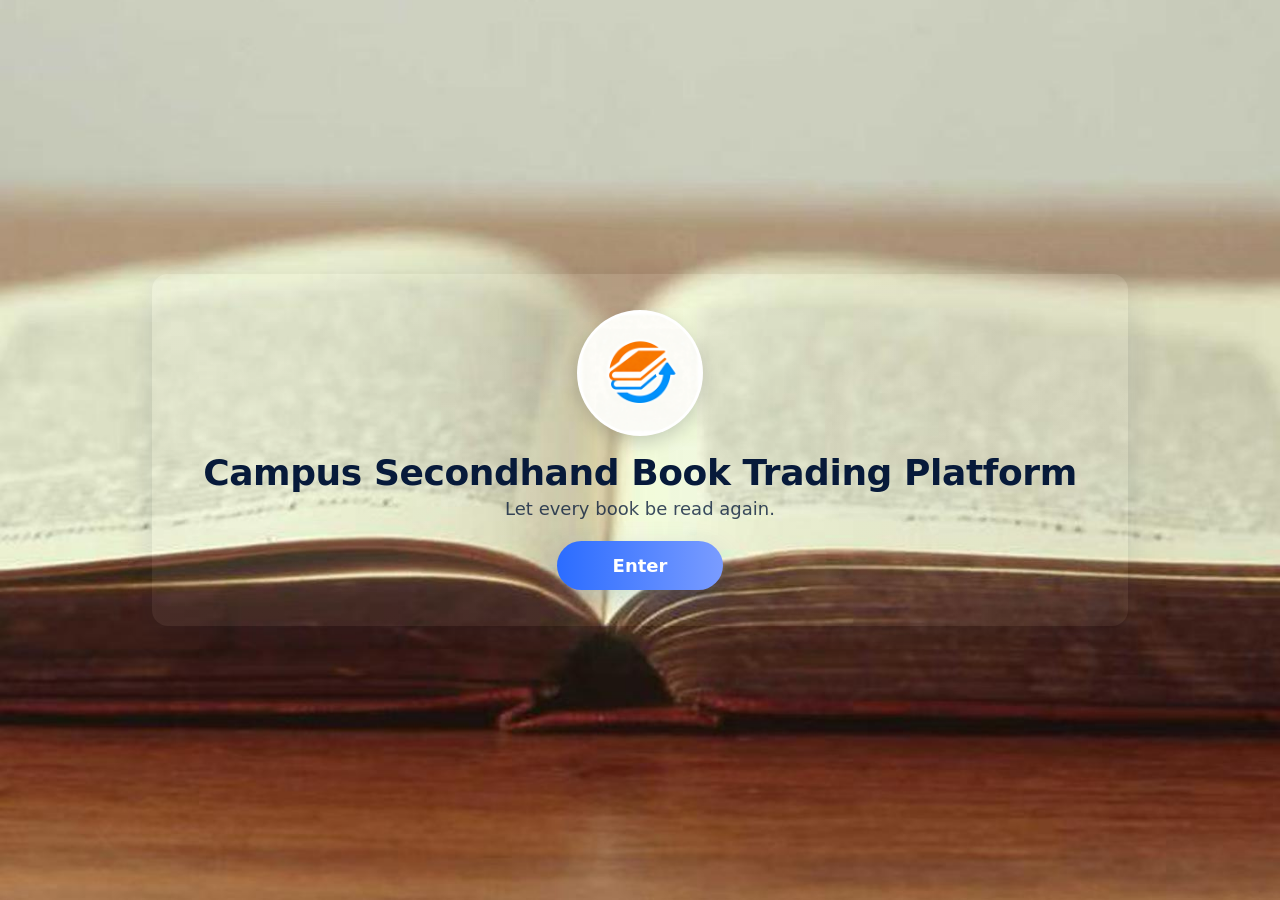
<file: index.html>
<!doctype html>
<html lang="en">
<head>
  <meta charset="utf-8"/>
  <meta name="viewport" content="width=device-width,initial-scale=1"/>
  <title>Campus Secondhand Book Trading Platform</title>

  <!-- 推荐字体：优先使用本地 SF Pro（你若有本地字体），否则回退到 Inter -->
  <style>
    @font-face {
      font-family: "SF Pro";
      /* 如果你有 SF Pro 的本地文件，可以把它放到 assets/fonts/ 并取消下面注释
         src: url("assets/fonts/SF-Pro-Display-Regular.woff2") format("woff2");
      */
      font-weight: 400;
      font-style: normal;
      font-display: swap;
    }
    /* Google font fallback - Inter */
    @import url('https://fonts.googleapis.com/css2?family=Inter:wght@300;400;600;800&display=swap');

    :root{
      --title-color: #071a3a;
      --accent: #2b6cff;
      --enter-bg: #ffb84d;
    }

    html,body{
      height:100%;
      margin:0;
    }

    /* full-bleed background image */
    body{
      font-family: "SF Pro", "Inter", system-ui, -apple-system, "Segoe UI", Roboto, "Helvetica Neue", Arial, sans-serif;
      background: center/cover no-repeat url("assets/img/background.jpg");
      -webkit-font-smoothing:antialiased;
      -moz-osx-font-smoothing:grayscale;
      display:flex;
      align-items:center;
      justify-content:center;
      color:var(--title-color);
    }

    /* Container: directly over background, no big white blurred box */
    .landing-wrap{
      text-align:center;
      padding: 36px 28px;
      /* subtle translucent strip behind text (small pill), not big blurred box */
      background: linear-gradient(180deg, rgba(255,255,255,0.09), rgba(255,255,255,0.06));
      border-radius: 16px;
      backdrop-filter: none; /* remove blur */
      max-width: 920px;
      width: calc(100% - 48px);
      box-shadow: 0 8px 30px rgba(7, 26, 58, 0.12);
    }

    /* Logo: force circular display */
    .landing-logo{
      width:120px;
      height:120px;
      border-radius:50%;
      object-fit:cover;
      display:block;
      margin:0 auto 18px;
      border: 3px solid rgba(255,255,255,0.85); /* crisp white ring */
      box-shadow: 0 6px 18px rgba(3,10,30,0.18);
      background-color: #fff; /* in case image has transparency */
    }

    /* Title exactly as you wrote */
    .landing-title{
      font-size:36px;
      line-height:1.05;
      margin: 6px 0 6px;
      font-weight:800;
      color: var(--title-color);
      letter-spacing: -0.4px;
    }

    /* Slogan smaller and lighter */
    .landing-slogan{
      font-size:18px;
      margin-bottom:22px;
      color: rgba(7,26,58,0.78);
      font-weight:400;
    }

    /* Enter button: large pill, rounded more to match figma */
    .enter-btn{
      display:inline-block;
      padding:14px 56px;
      border-radius:999px;
      background: linear-gradient(90deg,var(--accent), #7a9cff);
      color:white;
      font-weight:700;
      font-size:18px;
      text-decoration:none;
      box-shadow: 0 10px 30px rgba(43,108,204,0.18);
      transition: transform .12s ease, box-shadow .12s ease;
    }
    .enter-btn:hover{ transform: translateY(-3px); box-shadow: 0 18px 40px rgba(43,108,204,0.22); }

    /* small responsive tweak */
    @media (max-width:600px){
      .landing-title{font-size:26px}
      .landing-slogan{font-size:14px}
      .enter-btn{padding:12px 36px;font-size:16px}
    }
  </style>
</head>

<body>
  <div class="landing-wrap">
    <!-- logo.png 尽量上传为方形透明背景图；CSS 会把它显示为圆 -->
    <img src="assets/img/logo.png" alt="logo" class="landing-logo" />

    <!-- EXACT title text you demanded -->
    <div class="landing-title">Campus Secondhand Book Trading Platform</div>
    <div class="landing-slogan">Let every book be read again.</div>

    <a class="enter-btn" href="home.html" role="button" aria-label="Enter site">Enter</a>
  </div>
</body>
</html>
</file>
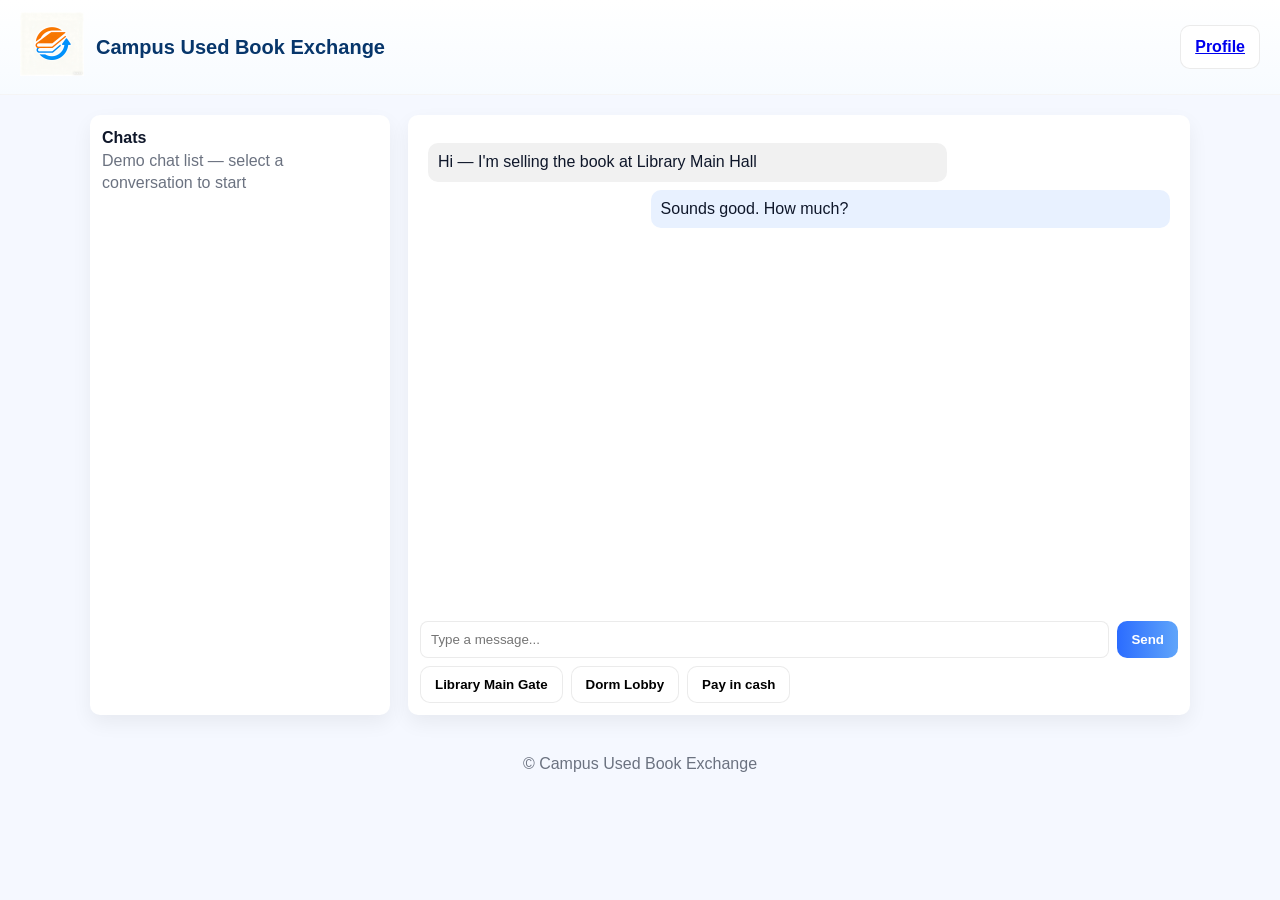
<file: chat.html>
<!doctype html>
<html lang="en">
<head>
  <meta charset="utf-8"/><meta name="viewport" content="width=device-width,initial-scale=1"/>
  <title>Chat — Campus Secondhand Book Trading Platform</title>
  <link rel="stylesheet" href="assets/css/styles.css">
</head>
<body>
<header class="site-header">
  <div class="header-left">
    <a href="home.html"><img src="assets/img/logo.png" class="logo" alt="logo"></a>
    <div class="site-title">Campus Used Book Exchange</div>
  </div>
  <div class="header-right">
    <a href="profile.html" class="btn-outline">Profile</a>
  </div>
</header>

<main class="chat-page">
  <div class="chat-list">
    <h4>Chats</h4>
    <div class="small muted">Demo chat list — select a conversation to start</div>
  </div>

  <div class="chat-window">
    <div class="messages" id="messages">
      <div class="msg them">Hi — I'm selling the book at Library Main Hall</div>
      <div class="msg me">Sounds good. How much?</div>
    </div>

    <div class="chat-input">
      <input id="chatInput" placeholder="Type a message...">
      <button id="sendBtn" class="btn-solid">Send</button>
    </div>

    <div style="margin-top:8px;display:flex;gap:8px">
      <button class="btn-outline" onclick="sendQuick('Library Main Gate')">Library Main Gate</button>
      <button class="btn-outline" onclick="sendQuick('Dorm Lobby')">Dorm Lobby</button>
      <button class="btn-outline" onclick="sendQuick('Pay in cash')">Pay in cash</button>
    </div>
  </div>
</main>

<footer class="site-footer">© Campus Used Book Exchange</footer>
<script src="assets/js/main.js"></script>
</body>
</html>
</file>
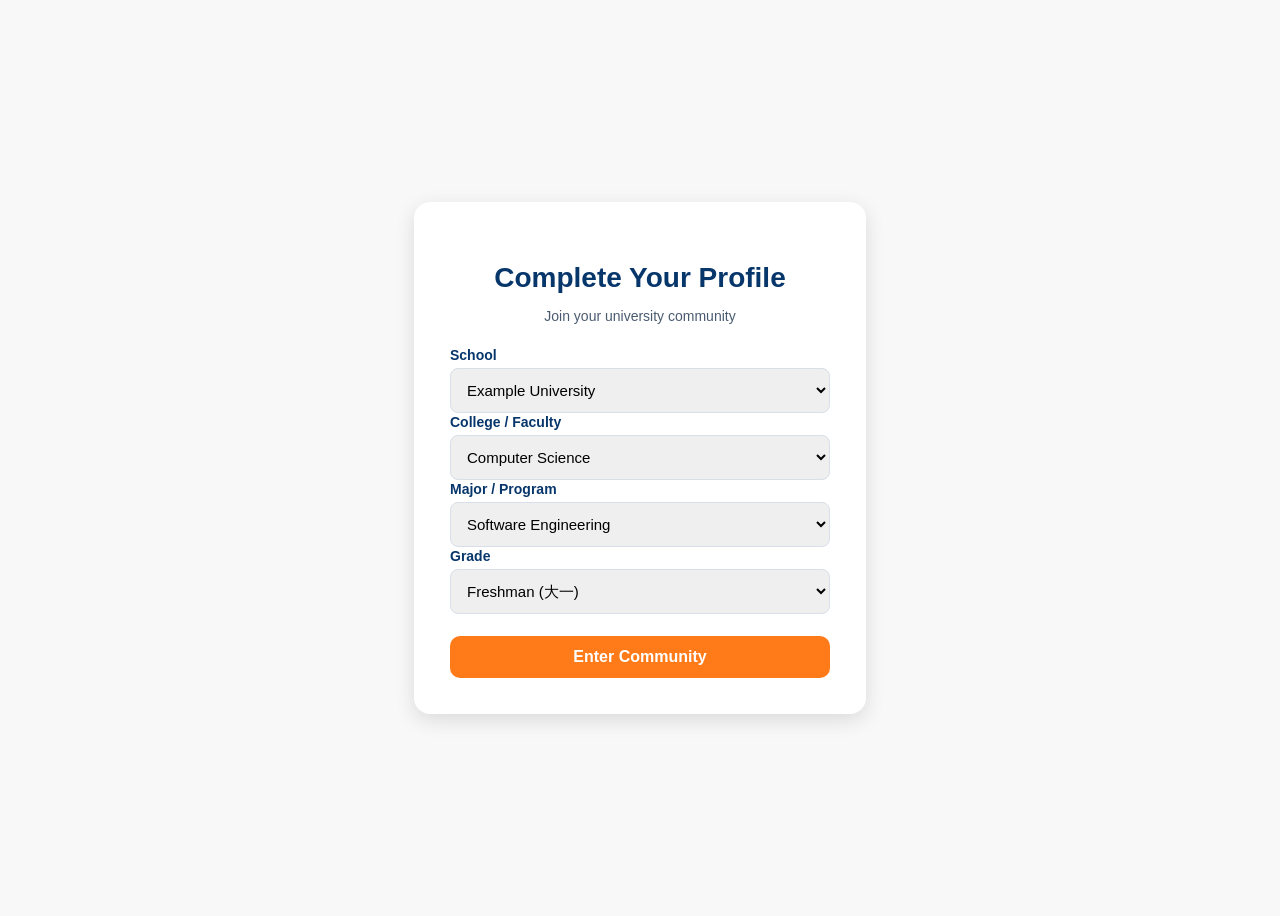
<file: choose-profile.html>
<!doctype html>
<html lang="en">
<head>
  <meta charset="utf-8">
  <title>Select Profile — Campus Book Trading</title>
  <link rel="stylesheet" href="assets/css/auth.css">
</head>

<body class="auth-body">

<div class="auth-card">
  <h2 class="auth-title">Complete Your Profile</h2>
  <p class="auth-sub">Join your university community</p>

  <form id="profileForm">

    <label>School</label>
    <select id="school" required></select>

    <label>College / Faculty</label>
    <select id="college" required></select>

    <label>Major / Program</label>
    <select id="major" required></select>

    <label>Grade</label>
    <select id="grade" required></select>

    <button class="btn-primary" type="submit">Enter Community</button>
  </form>
</div>

<script src="assets/js/auth.js"></script>
</body>
</html>
</file>
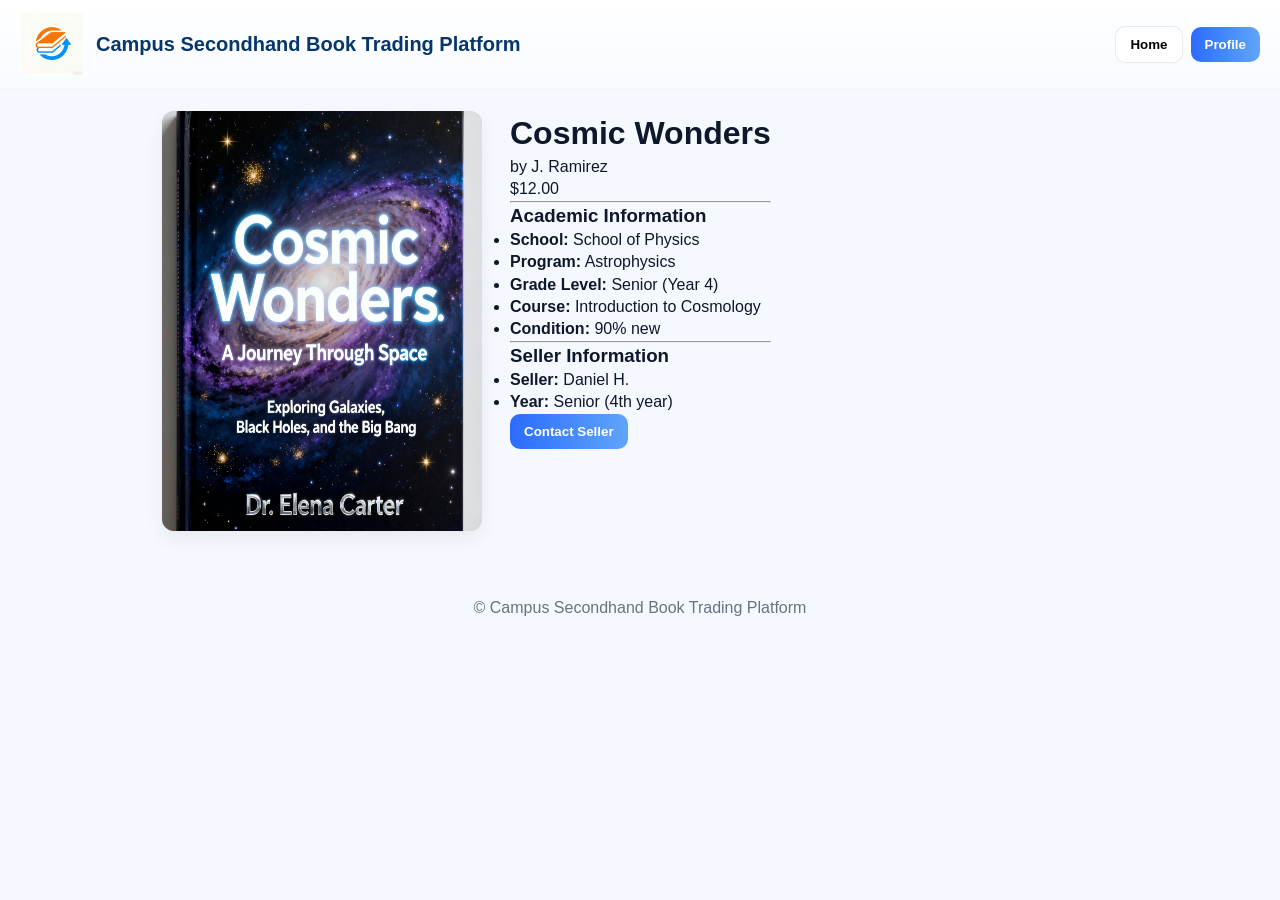
<file: detail.html>
<!doctype html>
<html lang="en">
<head>
  <meta charset="utf-8"/>
  <meta name="viewport" content="width=device-width,initial-scale=1"/>
  <title>Cosmic Wonders — Book Details</title>
  <link rel="stylesheet" href="assets/css/styles.css">
</head>
<body>

<header class="site-header">
  <div class="header-left">
    <img src="assets/img/logo.png" class="logo" alt="logo">
    <div class="site-title">Campus Secondhand Book Trading Platform</div>
  </div>
  <div class="header-right">
    <button class="btn-outline" onclick="location.href='index.html'">Home</button>
    <button class="btn-solid" onclick="location.href='profile.html'">Profile</button>
  </div>
</header>

<main class="detail-page">

  <div class="detail-container">

    <div class="detail-left">
      <img src="assets/img/covers/CosmicWonders.png" class="detail-cover">
    </div>

    <div class="detail-right">

      <h1 class="detail-title">Cosmic Wonders</h1>
      <div class="detail-author">by J. Ramirez</div>

      <div class="detail-price">$12.00</div>

      <hr>

      <h3>Academic Information</h3>
      <ul class="detail-info">
        <li><strong>School:</strong> School of Physics</li>
        <li><strong>Program:</strong> Astrophysics</li>
        <li><strong>Grade Level:</strong> Senior (Year 4)</li>
        <li><strong>Course:</strong> Introduction to Cosmology</li>
        <li><strong>Condition:</strong> 90% new</li>
      </ul>

      <hr>

      <h3>Seller Information</h3>
      <ul class="detail-info">
        <li><strong>Seller:</strong> Daniel H.</li>
        <li><strong>Year:</strong> Senior (4th year)</li>
      </ul>

      <button class="btn-solid big-btn" onclick="location.href='chat.html?seller=Daniel'">
        Contact Seller
      </button>

    </div>
  </div>

</main>

<footer class="site-footer">
  © Campus Secondhand Book Trading Platform
</footer>

</body>
</html>
</file>
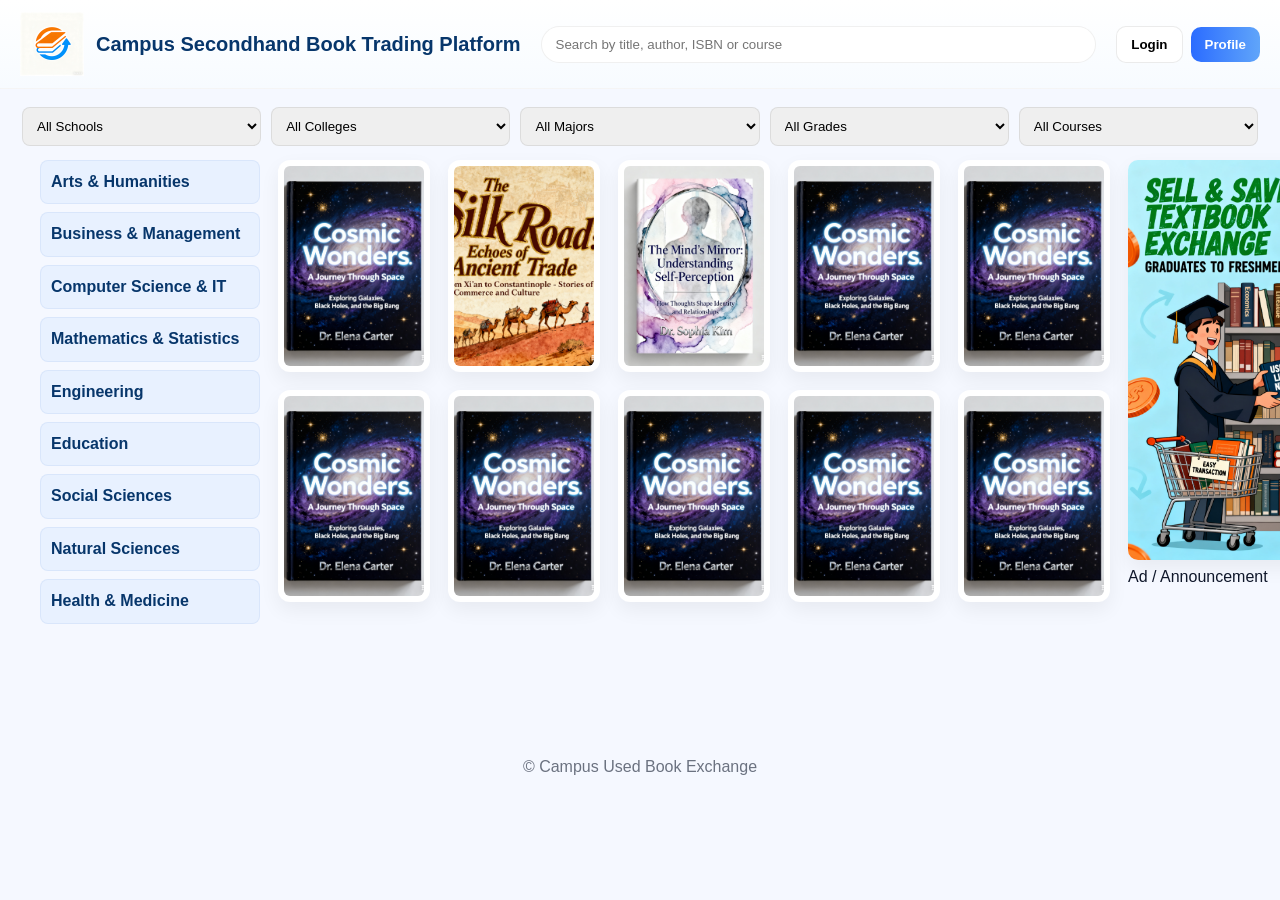
<file: home.html>
<!doctype html>
<html lang="en">
<head>
  <meta charset="utf-8"/>
  <meta name="viewport" content="width=device-width,initial-scale=1"/>
  <title>Home — Campus Used Book Exchange</title>
  <link rel="stylesheet" href="assets/css/styles.css">
  <link rel="stylesheet" href="assets/css/base.css">
  <link rel="stylesheet" href="assets/css/layout.css">
  <link rel="stylesheet" href="assets/css/home.css">
</head>
<body>
<header class="site-header">
  <div class="header-left">
    <img src="assets/img/logo.png" class="logo" alt="logo">
    <div class="site-title">Campus Secondhand Book Trading Platform</div>
  </div>
  <div class="header-center">
    <input id="searchInput" class="search" placeholder="Search by title, author, ISBN or course">
  </div>
  <div class="header-right">
    <button id="loginBtn" class="btn-outline">Login</button>
    <button id="toProfile" class="btn-solid">Profile</button>
  </div>
</header>

<main class="page">
    <section class="filters">
    <select id="filterSchool">
      <option value="">All Schools</option>
      <option value="UniA">University A</option>
      <option value="UniB">University B</option>
    </select>

    <select id="filterCollege">
      <option value="">All Colleges</option>
      <option value="CS">College of Computer Science</option>
      <option value="Math">College of Mathematics</option>
      <option value="Arts">College of Arts</option>
    </select>

    <select id="filterMajor">
      <option value="">All Majors</option>
      <option value="SE">Software Engineering</option>
      <option value="Math">Applied Mathematics</option>
      <option value="Finance">Finance</option>
    </select>

    <select id="filterGrade">
      <option value="">All Grades</option>
      <option value="1">Freshman</option>
      <option value="2">Sophomore</option>
      <option value="3">Junior</option>
      <option value="4">Senior</option>
    </select>

    <select id="filterCourse">
      <option value="">All Courses</option>
      <option value="calculus">Calculus</option>
      <option value="lin-algebra">Linear Algebra</option>
      <option value="data-structure">Data Structures</option>
    </select>
  </section>
<section class="layout">

   <aside class="left-cats">
    <div class="cat">Arts & Humanities</div>
    <div class="cat">Business & Management</div>
    <div class="cat">Computer Science & IT</div>
    <div class="cat">Mathematics & Statistics</div>
    <div class="cat">Engineering</div>
    <div class="cat">Education</div>
    <div class="cat">Social Sciences</div>
    <div class="cat">Natural Sciences</div>
    <div class="cat">Health & Medicine</div>
</aside>


    <section class="content">
      <div class="grid" id="grid">
        <!-- 10 reserved covers -->
        <div class="card" onclick="location.href='detail.html?id=1'"><div class="cover" style="background-image:url('assets/img/covers/校园二手书交易平台开发\ \(1\).png')"></div></div>
        <div class="card" onclick="location.href='detail.html?id=2'"><div class="cover" style="background-image:url('assets/img/covers/校园二手书交易平台开发\ \(2\).png')"></div></div>
        <div class="card" onclick="location.href='detail.html?id=3'"><div class="cover" style="background-image:url('assets/img/covers/校园二手书交易平台开发\ \(3\).png')"></div></div>
        <div class="card" onclick="location.href='detail.html?id=4'"><div class="cover" style="background-image:url('assets/img/covers/校园二手书交易平台开发\ \(1\).png')"></div></div>
        <div class="card" onclick="location.href='detail.html?id=5'"><div class="cover" style="background-image:url('assets/img/covers/校园二手书交易平台开发\ \(1\).png')"></div></div>
        <div class="card" onclick="location.href='detail.html?id=6'"><div class="cover" style="background-image:url('assets/img/covers/校园二手书交易平台开发\ \(1\).png')"></div></div>
        <div class="card" onclick="location.href='detail.html?id=7'"><div class="cover" style="background-image:url('assets/img/covers/校园二手书交易平台开发\ \(1\).png')"></div></div>
        <div class="card" onclick="location.href='detail.html?id=8'"><div class="cover" style="background-image:url('assets/img/covers/校园二手书交易平台开发\ \(1\).png')"></div></div>
        <div class="card" onclick="location.href='detail.html?id=9'"><div class="cover" style="background-image:url('assets/img/covers/校园二手书交易平台开发\ \(1\).png')"></div></div>
        <div class="card" onclick="location.href='detail.html?id=10'"><div class="cover" style="background-image:url('assets/img/covers/校园二手书交易平台开发\ \(1\).png')"></div></div>
      </div>
    </section>

    <aside class="right-ad">
      <img src="assets/img/poster.png" class="poster" alt="poster">
      <div class="ad-caption">Ad / Announcement</div>
    </aside>
  </section>
</main>

<footer class="site-footer">© Campus Used Book Exchange</footer>

<!-- Login modal (non-blocking) -->
<div id="authModal" class="modal hidden">
  <div class="modal-card">
    <button class="modal-close" id="modalClose">✕</button>
    <h3 id="modalTitle">Login</h3>
    <form id="authForm">
      <label>Email<input id="authEmail" type="email"></label>
      <label>Password<input id="authPassword" type="password"></label>
      <div style="display:flex;gap:8px;margin-top:10px">
        <button type="submit" class="btn-solid">Sign In</button>
        <button type="button" id="modalRegister" class="btn-outline">Register</button>
      </div>
    </form>
  </div>
</div>

<script src="assets/js/main.js"></script>
</body>
</html>
</file>
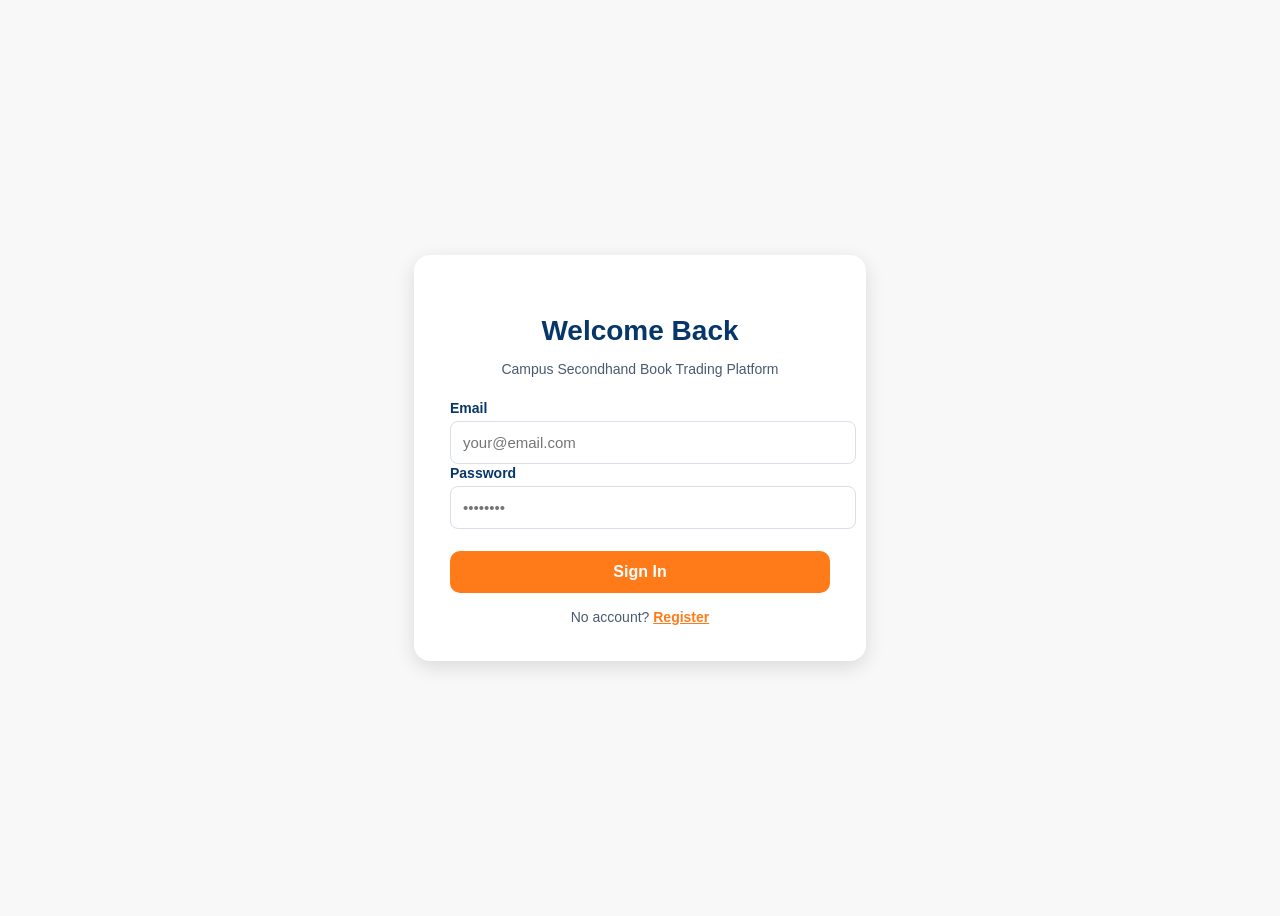
<file: login.html>
<!doctype html>
<html lang="en">
<head>
  <meta charset="utf-8">
  <title>Login — Campus Book Trading</title>
  <link rel="stylesheet" href="assets/css/auth.css">
</head>

<body class="auth-body">

<div class="auth-card">
  <h2 class="auth-title">Welcome Back</h2>
  <p class="auth-sub">Campus Secondhand Book Trading Platform</p>

  <form id="loginForm">

    <label>Email</label>
    <input type="email" id="email" required placeholder="your@email.com">

    <label>Password</label>
    <input type="password" id="password" required placeholder="••••••••">

    <button class="btn-primary" type="submit">Sign In</button>
  </form>

  <div class="auth-footer">
    No account? <a href="#">Register</a>
  </div>
</div>

<script src="assets/js/auth.js"></script>
</body>
</html>
</file>
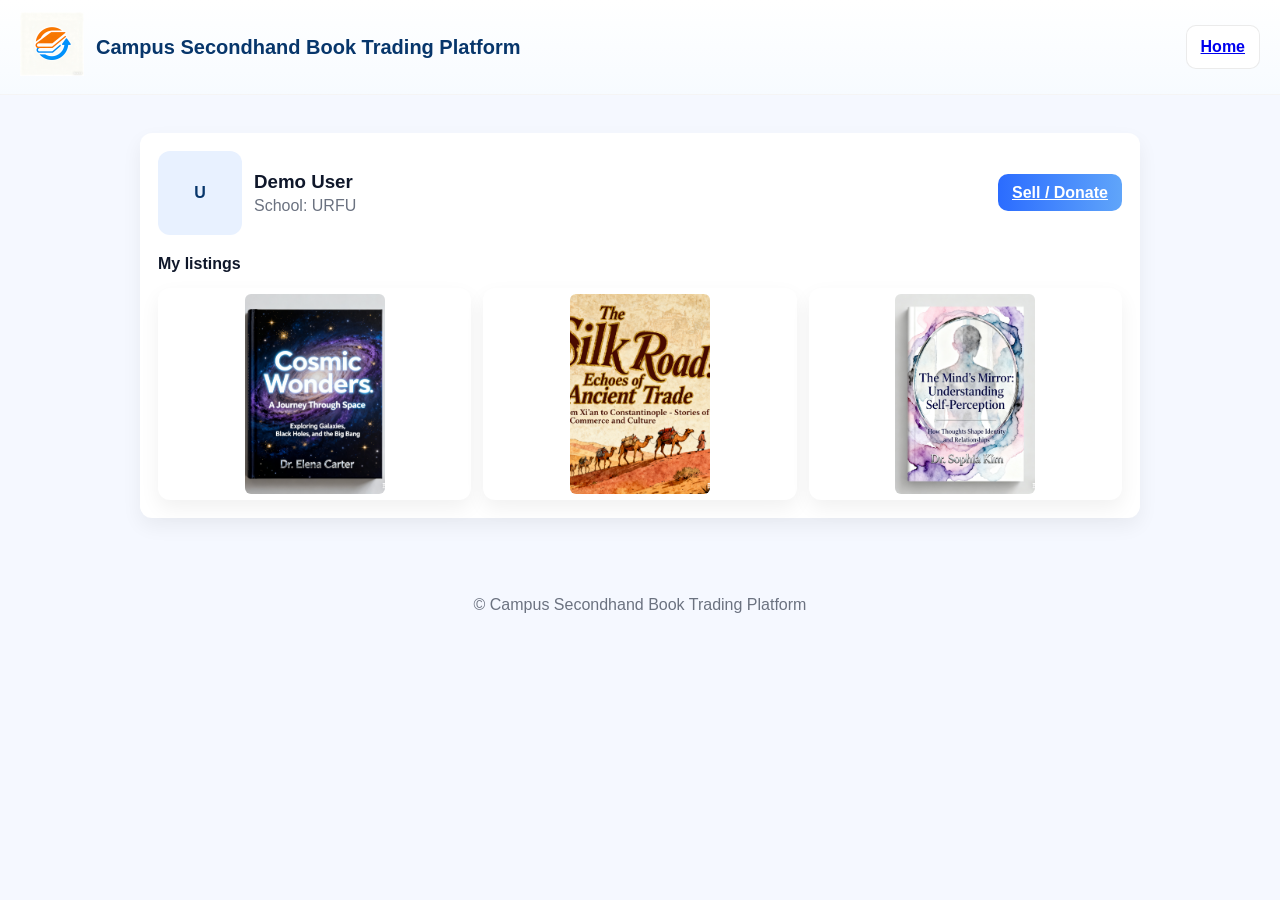
<file: profile.html>
<!doctype html>
<html lang="en">
<head>
  <meta charset="utf-8"/><meta name="viewport" content="width=device-width,initial-scale=1"/>
  <title>Profile — Campus Secondhand Book Trading Platform</title>
  <link rel="stylesheet" href="assets/css/styles.css">
</head>
<body>
<header class="site-header">
  <div class="header-left">
    <a href="home.html"><img src="assets/img/logo.png" class="logo" alt="logo"></a>
    <div class="site-title">Campus Secondhand Book Trading Platform</div>
  </div>
  <div class="header-right">
    <a href="home.html" class="btn-outline">Home</a>
  </div>
</header>

<main class="page">
  <div class="profile">
    <div style="display:flex;justify-content:space-between;align-items:center">
      <div style="display:flex;align-items:center;gap:12px">
        <div style="width:84px;height:84px;border-radius:12px;background:#e8f1ff;display:flex;align-items:center;justify-content:center;font-weight:800;color:#07366b">U</div>
        <div>
          <h3 id="profileName">Demo User</h3>
          <div class="muted" id="profileSchool">School: URFU</div>
        </div>
      </div>
      <div><a href="sell.html" class="btn-solid">Sell / Donate</a></div>
    </div>

    <div style="margin-top:18px">
      <h4>My listings</h4>
      <div id="myListings" style="display:grid;grid-template-columns:repeat(3,1fr);gap:12px;margin-top:12px"></div>
    </div>
  </div>
</main>

<footer class="site-footer">© Campus Secondhand Book Trading Platform</footer>
<script>
document.addEventListener("DOMContentLoaded", function () {

  // 你要展示的3本书
  const myBooks = [
    {
      id: 1,
      cover: "assets/img/covers/校园二手书交易平台开发 (1).png"
    },
    {
      id: 2,
      cover: "assets/img/covers/校园二手书交易平台开发 (2).png"
    },
    {
      id: 3,
      cover: "assets/img/covers/校园二手书交易平台开发 (3).png"
    }
  ];

  const listEl = document.getElementById("myListings");
  listEl.innerHTML = ""; // 清空避免重复渲染

  myBooks.forEach(book => {
    const card = document.createElement("div");
    card.className = "card";
    card.style.cursor = "pointer";
    card.onclick = () => location.href = `detail.html?id=${book.id}`;

    card.innerHTML = `
  <div class="cover" style="
     background-image:url('${book.cover}');
  "></div>
`;


    listEl.appendChild(card);
  });

});
</script>

<script src="assets/js/profile.js"></script> 
</body>
</html>
</file>
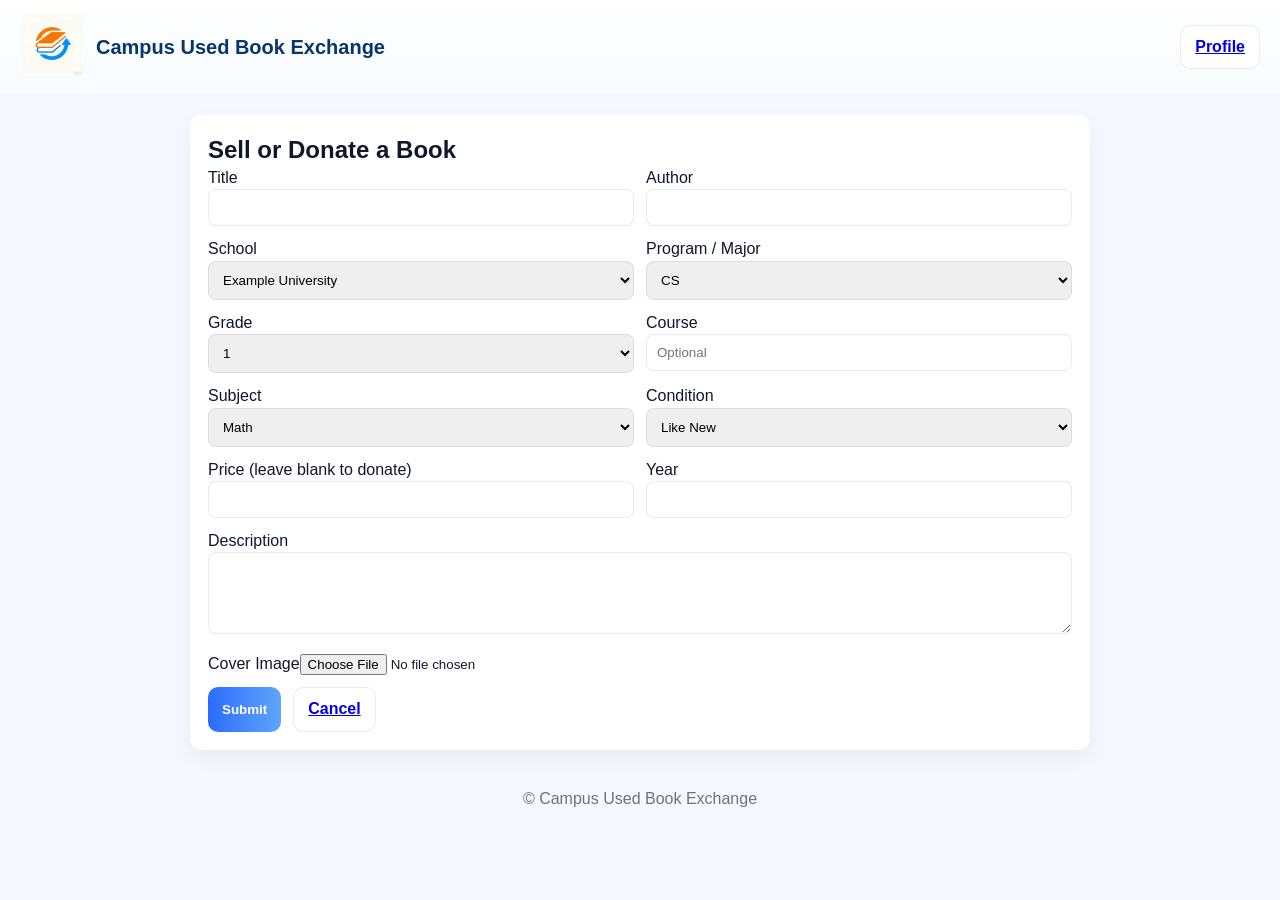
<file: sell.html>
<!doctype html>
<html lang="en">
<head>
  <meta charset="utf-8"/>
  <meta name="viewport" content="width=device-width,initial-scale=1"/>
  <title>Sell / Donate — Campus Used Book Exchange</title>
  <link rel="stylesheet" href="assets/css/styles.css">
</head>
<body>
<header class="site-header">
  <div class="header-left">
    <a href="home.html"><img src="assets/img/logo.png" class="logo" alt="logo"></a>
    <div class="site-title">Campus Used Book Exchange</div>
  </div>
  <div class="header-right">
    <a href="profile.html" class="btn-outline">Profile</a>
  </div>
</header>

<main class="sell-form">
  <h2>Sell or Donate a Book</h2>
  <form id="sellForm">
    <div class="form-row">
      <div>
        <label>Title<input class="input" id="title" required></label>
      </div>
      <div>
        <label>Author<input class="input" id="author" required></label>
      </div>
    </div>

    <div class="form-row">
      <div>
        <label>School
          <select class="input" id="schoolField"></select>
        </label>
      </div>
      <div>
        <label>Program / Major
          <select class="input" id="programField"></select>
        </label>
      </div>
    </div>

    <div class="form-row">
      <div>
        <label>Grade
          <select class="input" id="gradeField"></select>
        </label>
      </div>
      <div>
        <label>Course
          <input class="input" id="courseField" placeholder="Optional">
        </label>
      </div>
    </div>

    <div class="form-row">
      <div>
        <label>Subject
          <select class="input" id="subjectField">
            <option>Math</option>
            <option>Computer Science</option>
            <option>Economics</option>
          </select>
        </label>
      </div>
      <div>
        <label>Condition
          <select class="input" id="conditionField">
            <option>Like New</option>
            <option>Good</option>
            <option>Used</option>
          </select>
        </label>
      </div>
    </div>

    <div class="form-row">
      <div><label>Price (leave blank to donate)<input class="input" id="price" type="number"></label></div>
      <div><label>Year<input class="input" id="year" type="number"></label></div>
    </div>

    <div class="form-row-full">
      <label>Description<textarea id="desc" class="input" rows="4"></textarea></label>
    </div>

    <div class="form-row-full">
      <label>Cover Image<input id="coverUpload" type="file" accept="image/*"></label>
    </div>

    <div style="display:flex;gap:12px">
      <button type="submit" class="btn-solid">Submit</button>
      <a href="profile.html" class="btn-outline">Cancel</a>
    </div>
  </form>
</main>

<footer class="site-footer">© Campus Used Book Exchange</footer>

<script>
document.addEventListener('DOMContentLoaded', function(){

  // 动态填充学校、专业、年级
  const schools = ['Example University','City College','State Institute'];
  const programs = ['CS','Math','Economics','Engineering','Arts'];
  const grades = ['1','2','3','4'];

  function fillSelect(id, arr){
    const el = document.getElementById(id);
    if(!el) return;
    arr.forEach(a => {
      el.appendChild(Object.assign(document.createElement('option'), { value: a, textContent: a }));
    });
  }

  fillSelect('schoolField', schools);
  fillSelect('programField', programs);
  fillSelect('gradeField', grades);

  // 封面选择提示
  const coverUpload = document.getElementById('coverUpload');
  if(coverUpload){
    coverUpload.addEventListener('change', (e)=> {
      const f = e.target.files[0];
      if(f) alert('Selected cover: ' + f.name);
    });
  }

  // 表单提交
  const sellForm = document.getElementById('sellForm');
  if(sellForm){
    sellForm.addEventListener('submit', function(e){
      e.preventDefault();
      const data = {
        title: document.getElementById('title').value,
        author: document.getElementById('author').value,
        school: document.getElementById('schoolField').value,
        program: document.getElementById('programField').value,
        grade: document.getElementById('gradeField').value,
        course: document.getElementById('courseField').value,
        subject: document.getElementById('subjectField').value,
        condition: document.getElementById('conditionField').value,
        price: document.getElementById('price').value,
        year: document.getElementById('year').value,
        description: document.getElementById('desc').value,
        cover: coverUpload.files[0] ? coverUpload.files[0].name : ''
      };
      console.log('Book data:', data);
      alert('Book submitted successfully!');
      sellForm.reset();
    });
  }

});
</script>

</body>
</html>
</file>
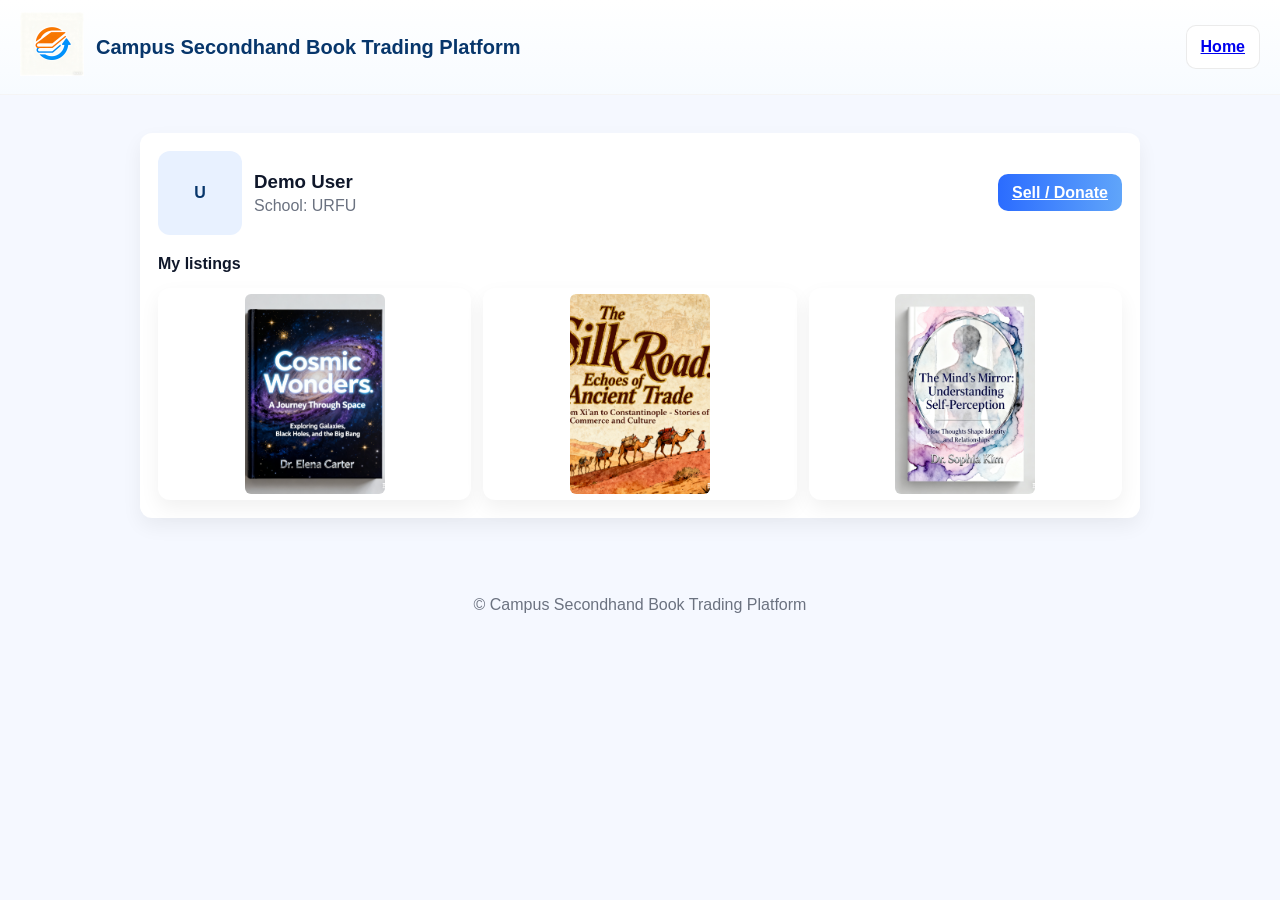
<file: Campus Secondhand Book Trading Platform/profile.html>
<!doctype html>
<html lang="en">
<head>
  <meta charset="utf-8"/><meta name="viewport" content="width=device-width,initial-scale=1"/>
  <title>Profile — Campus Secondhand Book Trading Platform</title>
  <link rel="stylesheet" href="assets/css/styles.css">
</head>
<body>
<header class="site-header">
  <div class="header-left">
    <a href="home.html"><img src="assets/img/logo.png" class="logo" alt="logo"></a>
    <div class="site-title">Campus Secondhand Book Trading Platform</div>
  </div>
  <div class="header-right">
    <a href="home.html" class="btn-outline">Home</a>
  </div>
</header>

<main class="page">
  <div class="profile">
    <div style="display:flex;justify-content:space-between;align-items:center">
      <div style="display:flex;align-items:center;gap:12px">
        <div style="width:84px;height:84px;border-radius:12px;background:#e8f1ff;display:flex;align-items:center;justify-content:center;font-weight:800;color:#07366b">U</div>
        <div>
          <h3 id="profileName">Demo User</h3>
          <div class="muted" id="profileSchool">School: URFU</div>
        </div>
      </div>
      <div><a href="sell.html" class="btn-solid">Sell / Donate</a></div>
    </div>

    <div style="margin-top:18px">
      <h4>My listings</h4>
      <div id="myListings" style="display:grid;grid-template-columns:repeat(3,1fr);gap:12px;margin-top:12px"></div>
    </div>
  </div>
</main>

<footer class="site-footer">© Campus Secondhand Book Trading Platform</footer>
<script>
document.addEventListener("DOMContentLoaded", function () {

  // 你要展示的3本书
  const myBooks = [
    {
      id: 1,
      cover: "assets/img/covers/校园二手书交易平台开发 (1).png"
    },
    {
      id: 2,
      cover: "assets/img/covers/校园二手书交易平台开发 (2).png"
    },
    {
      id: 3,
      cover: "assets/img/covers/校园二手书交易平台开发 (3).png"
    }
  ];

  const listEl = document.getElementById("myListings");
  listEl.innerHTML = ""; // 清空避免重复渲染

  myBooks.forEach(book => {
    const card = document.createElement("div");
    card.className = "card";
    card.style.cursor = "pointer";
    card.onclick = () => location.href = `detail.html?id=${book.id}`;

    card.innerHTML = `
  <div class="cover" style="
     background-image:url('${book.cover}');
  "></div>
`;


    listEl.appendChild(card);
  });

});
</script>


</body>
</html>
</file>
<file: assets/css/styles.css>
:root{
  --bg:#f5f8ff; --card:#ffffff; --muted:#6b7280; --accent:#2b6cff;
  --accent-2:#60a5fa; --btn:#ffd44d; --btn-text:#1f3a93;
  --radius:12px; --shadow: 0 8px 20px rgba(2,6,23,0.06);
  font-family: Inter, "Helvetica Neue", Arial, sans-serif;
}
*{box-sizing:border-box;margin:0;padding:0}
html,body{height:100%}
body{background:var(--bg);color:#0f172a;font-size:16px;line-height:1.4}

/* landing */
.landing-page{background: url('assets/img/bg_landing.jpg') center/cover no-repeat;display:flex;align-items:center;justify-content:center;height:100vh}
.landing-inner{text-align:center;background:rgba(255,255,255,0.85);padding:48px;border-radius:18px;box-shadow:var(--shadow);max-width:900px}
.landing-logo{width:96px;height:96px;margin:0 auto 12px;display:block}
.landing-title{font-size:40px;font-weight:800;margin-bottom:8px;color:#07366b}
.landing-sub{font-size:24px;margin-bottom:22px;color:#0b274d}
.btn-enter{display:inline-block;padding:12px 28px;border-radius:10px;background:var(--accent);color:white;font-weight:800;text-decoration:none}

/* header */
.site-header{display:flex;align-items:center;justify-content:space-between;padding:12px 20px;background:linear-gradient(180deg,#fff,#f7fbff);border-bottom:1px solid rgba(0,0,0,0.04);position:sticky;top:0;z-index:50}
.header-left{display:flex;align-items:center;gap:12px}
.logo{width:64px;height:64px;object-fit:contain}
.site-title{font-size:20px;font-weight:800;color:#07366b}
.header-center{flex:1;margin:0 20px}
.search{width:100%;padding:10px 14px;border-radius:24px;border:1px solid rgba(0,0,0,0.06)}
.header-right{display:flex;align-items:center;gap:8px}

/* buttons */
.btn-primary{background:var(--accent);color:white;padding:10px 14px;border-radius:10px;border:none;cursor:pointer;font-weight:700}
.btn-solid{background:linear-gradient(90deg,var(--accent),var(--accent-2));color:white;padding:10px 14px;border-radius:10px;border:none;cursor:pointer;font-weight:700}
.btn-outline{background:white;border:1px solid rgba(0,0,0,0.08);padding:10px 14px;border-radius:10px;cursor:pointer;font-weight:700}

/* layout */
.page{padding:18px 22px}
.filters{display:flex;gap:10px;align-items:center;margin-bottom:14px}
.layout{display:grid;grid-template-columns:220px 1fr 300px;gap:18px;align-items:start;max-width:1200px;margin:0 auto}
.left-cats{display:flex;flex-direction:column;gap:8px}
.cat{background:#e8f1ff;padding:10px;border-radius:8px;cursor:pointer;border:1px solid rgba(43,108,204,0.08);color:#07366b;font-weight:700}
.right-ad .poster{width:100%;border-radius:10px;box-shadow:var(--shadow)}
.grid{display:grid;grid-template-columns:repeat(5,1fr);gap:18px}
.card{background:var(--card);border-radius:12px;padding:6px;box-shadow:var(--shadow);display:flex;flex-direction:column;gap:10px;cursor:pointer;align-items:center}
.cover{width:140px;height:200px;border-radius:6px;background:#e6e6e6;background-size:cover;background-position:center}
.content{min-height:60vh}
.site-footer{padding:18px 0;text-align:center;color:var(--muted);margin-top:20px}

/* detail */
.detail-page{padding:22px;max-width:1000px;margin:0 auto}
.detail-container{display:flex;gap:28px;align-items:flex-start}
.detail-cover{width:320px;height:420px;background:#ddd;border-radius:12px;background-size:cover;background-position:center;box-shadow:var(--shadow)}
.detail-info h1{font-size:28px;margin-bottom:6px;color:#07366b}
.muted{color:var(--muted)}
.meta-row{display:flex;gap:18px;margin-top:8px}

/* profile */
.profile{max-width:1000px;margin:20px auto;background:var(--card);padding:18px;border-radius:12px;box-shadow:var(--shadow)}

/* chat */
.chat-page{max-width:1100px;margin:20px auto;display:grid;grid-template-columns:300px 1fr;gap:18px}
.chat-list{background:var(--card);padding:12px;border-radius:10px;box-shadow:var(--shadow);height:600px;overflow:auto}
.chat-window{background:var(--card);padding:12px;border-radius:10px;box-shadow:var(--shadow);display:flex;flex-direction:column;height:600px}
.messages{flex:1;overflow:auto;padding:8px}
.msg{max-width:70%;padding:8px 10px;border-radius:10px;margin:8px 0}
.msg.me{background:#e8f1ff;margin-left:auto}
.msg.them{background:#f1f1f1;margin-right:auto}
.chat-input{display:flex;gap:8px;padding-top:8px}
.chat-input input{flex:1;padding:10px;border-radius:8px;border:1px solid rgba(0,0,0,0.08)}

/* sell form */
.sell-form{max-width:900px;margin:20px auto;background:var(--card);padding:18px;border-radius:12px;box-shadow:var(--shadow)}
.form-row{display:grid;grid-template-columns:1fr 1fr;gap:12px;margin-bottom:12px}
.form-row-full{margin-bottom:12px}
.input, textarea, select{width:100%;padding:10px;border-radius:8px;border:1px solid rgba(0,0,0,0.08)}

/* modal */
.modal{position:fixed;inset:0;display:flex;align-items:center;justify-content:center;background:rgba(0,0,0,0.32);z-index:100}
.modal-card{background:white;padding:18px;border-radius:12px;width:360px;position:relative;box-shadow:var(--shadow)}
.modal-close{position:absolute;right:12px;top:8px;border:none;background:transparent;font-size:18px;cursor:pointer}

/* utilities */
.hidden{display:none}
.spacer{flex:1}

/* responsive */
@media (max-width:1200px){ .grid{grid-template-columns:repeat(4,1fr)} .layout{grid-template-columns:1fr} .right-ad{display:none} }
@media (max-width:800px){ .grid{grid-template-columns:repeat(2,1fr)} .header-center{display:none} }
@media (max-width:420px){ .grid{grid-template-columns:1fr} }
</file>
<file: assets/css/auth.css>
.auth-body {
  background:#f8f8f8;
  height:100vh;
  display:flex;
  align-items:center;
  justify-content:center;
  font-family:"Segoe UI",sans-serif;
}

.auth-card {
  width:380px;
  padding:36px;
  background:white;
  border-radius:16px;
  box-shadow:0 6px 20px rgba(0,0,0,0.12);
}

.auth-title {
  font-size:28px;
  font-weight:800;
  text-align:center;
  color:#07366b;
  margin-bottom:4px;
}

.auth-sub {
  font-size:14px;
  text-align:center;
  color:#4a5b70;
  margin-bottom:22px;
}

label {
  margin-top:12px;
  font-size:14px;
  font-weight:600;
  color:#07366b;
}

input, select {
  width:100%;
  padding:12px;
  margin-top:4px;
  border-radius:8px;
  border:1px solid #d8dfe8;
  font-size:15px;
}

.btn-primary {
  margin-top:22px;
  width:100%;
  padding:12px;
  border:none;
  border-radius:10px;
  background:#ff7b1a;
  color:white;
  font-weight:800;
  font-size:16px;
  cursor:pointer;
}

.btn-primary:hover {
  background:#ff8f3f;
}

.auth-footer {
  text-align:center;
  margin-top:16px;
  font-size:14px;
  color:#4a5b70;
}

.auth-footer a {
  color:#ff7b1a;
  font-weight:700;
}
</file>
<file: assets/css/base.css>
:root{
  --bg:#f5f8ff; --card:#ffffff; --muted:#6b7280; --accent:#2b6cff;
  --accent-2:#60a5fa; --btn:#ffd44d; --btn-text:#1f3a93;
  --radius:12px; --shadow: 0 8px 20px rgba(2,6,23,0.06);
  font-family: Inter, "Helvetica Neue", Arial, sans-serif;
}

*{box-sizing:border-box;margin:0;padding:0}
html,body{height:100%}
body{background:var(--bg);color:#0f172a;font-size:16px;line-height:1.4}

.hidden{display:none}
.spacer{flex:1}
</file>
<file: assets/css/layout.css>
/* header */
.site-header{
  display:flex;align-items:center;justify-content:space-between;
  padding:12px 20px;background:linear-gradient(180deg,#fff,#f7fbff);
  border-bottom:1px solid rgba(0,0,0,0.04);position:sticky;top:0;z-index:50;
}
.header-left{display:flex;align-items:center;gap:12px}
.logo{width:64px;height:64px;object-fit:contain}
.site-title{font-size:20px;font-weight:800;color:#07366b}
.header-center{flex:1;margin:0 20px}
.header-right{display:flex;align-items:center;gap:8px}
.search{width:100%;padding:10px 14px;border-radius:24px;border:1px solid rgba(0,0,0,0.06)}

/* footer */
.site-footer{
  padding:18px 0;text-align:center;color:var(--muted);margin-top:20px;
}

/* grid layout */
.page{padding:18px 22px}
</file>
<file: assets/css/home.css>
.filters{display:flex;gap:10px;align-items:center;margin-bottom:14px}
.layout{
  display:grid;grid-template-columns:220px 1fr 300px;
  gap:18px;align-items:start;max-width:1200px;margin:0 auto;
}
.left-cats{display:flex;flex-direction:column;gap:8px}
.cat{
  background:#e8f1ff;padding:10px;border-radius:8px;cursor:pointer;
  border:1px solid rgba(43,108,204,0.08);
  color:#07366b;font-weight:700;
}
.right-ad .poster{width:100%;border-radius:10px;box-shadow:var(--shadow)}
.grid{display:grid;grid-template-columns:repeat(5,1fr);gap:18px}
.card{
  background:var(--card);border-radius:12px;padding:6px;
  box-shadow:var(--shadow);display:flex;flex-direction:column;
  gap:10px;cursor:pointer;align-items:center;
}
.cover{
  width:140px;height:200px;border-radius:6px;background:#e6e6e6;
  background-size:cover;background-position:center;
}
</file>
<file: Campus Secondhand Book Trading Platform/assets/css/styles.css>
:root{
  --bg:#f5f8ff; --card:#ffffff; --muted:#6b7280; --accent:#2b6cff;
  --accent-2:#60a5fa; --btn:#ffd44d; --btn-text:#1f3a93;
  --radius:12px; --shadow: 0 8px 20px rgba(2,6,23,0.06);
  font-family: Inter, "Helvetica Neue", Arial, sans-serif;
}
*{box-sizing:border-box;margin:0;padding:0}
html,body{height:100%}
body{background:var(--bg);color:#0f172a;font-size:16px;line-height:1.4}

/* landing */
.landing-page{background: url('assets/img/bg_landing.jpg') center/cover no-repeat;display:flex;align-items:center;justify-content:center;height:100vh}
.landing-inner{text-align:center;background:rgba(255,255,255,0.85);padding:48px;border-radius:18px;box-shadow:var(--shadow);max-width:900px}
.landing-logo{width:96px;height:96px;margin:0 auto 12px;display:block}
.landing-title{font-size:40px;font-weight:800;margin-bottom:8px;color:#07366b}
.landing-sub{font-size:24px;margin-bottom:22px;color:#0b274d}
.btn-enter{display:inline-block;padding:12px 28px;border-radius:10px;background:var(--accent);color:white;font-weight:800;text-decoration:none}

/* header */
.site-header{display:flex;align-items:center;justify-content:space-between;padding:12px 20px;background:linear-gradient(180deg,#fff,#f7fbff);border-bottom:1px solid rgba(0,0,0,0.04);position:sticky;top:0;z-index:50}
.header-left{display:flex;align-items:center;gap:12px}
.logo{width:64px;height:64px;object-fit:contain}
.site-title{font-size:20px;font-weight:800;color:#07366b}
.header-center{flex:1;margin:0 20px}
.search{width:100%;padding:10px 14px;border-radius:24px;border:1px solid rgba(0,0,0,0.06)}
.header-right{display:flex;align-items:center;gap:8px}

/* buttons */
.btn-primary{background:var(--accent);color:white;padding:10px 14px;border-radius:10px;border:none;cursor:pointer;font-weight:700}
.btn-solid{background:linear-gradient(90deg,var(--accent),var(--accent-2));color:white;padding:10px 14px;border-radius:10px;border:none;cursor:pointer;font-weight:700}
.btn-outline{background:white;border:1px solid rgba(0,0,0,0.08);padding:10px 14px;border-radius:10px;cursor:pointer;font-weight:700}

/* layout */
.page{padding:18px 22px}
.filters{display:flex;gap:10px;align-items:center;margin-bottom:14px}
.layout{display:grid;grid-template-columns:220px 1fr 300px;gap:18px;align-items:start;max-width:1200px;margin:0 auto}
.left-cats{display:flex;flex-direction:column;gap:8px}
.cat{background:#e8f1ff;padding:10px;border-radius:8px;cursor:pointer;border:1px solid rgba(43,108,204,0.08);color:#07366b;font-weight:700}
.right-ad .poster{width:100%;border-radius:10px;box-shadow:var(--shadow)}
.grid{display:grid;grid-template-columns:repeat(5,1fr);gap:18px}
.card{background:var(--card);border-radius:12px;padding:6px;box-shadow:var(--shadow);display:flex;flex-direction:column;gap:10px;cursor:pointer;align-items:center}
.cover{width:140px;height:200px;border-radius:6px;background:#e6e6e6;background-size:cover;background-position:center}
.content{min-height:60vh}
.site-footer{padding:18px 0;text-align:center;color:var(--muted);margin-top:20px}

/* detail */
.detail-page{padding:22px;max-width:1000px;margin:0 auto}
.detail-container{display:flex;gap:28px;align-items:flex-start}
.detail-cover{width:320px;height:420px;background:#ddd;border-radius:12px;background-size:cover;background-position:center;box-shadow:var(--shadow)}
.detail-info h1{font-size:28px;margin-bottom:6px;color:#07366b}
.muted{color:var(--muted)}
.meta-row{display:flex;gap:18px;margin-top:8px}

/* profile */
.profile{max-width:1000px;margin:20px auto;background:var(--card);padding:18px;border-radius:12px;box-shadow:var(--shadow)}

/* chat */
.chat-page{max-width:1100px;margin:20px auto;display:grid;grid-template-columns:300px 1fr;gap:18px}
.chat-list{background:var(--card);padding:12px;border-radius:10px;box-shadow:var(--shadow);height:600px;overflow:auto}
.chat-window{background:var(--card);padding:12px;border-radius:10px;box-shadow:var(--shadow);display:flex;flex-direction:column;height:600px}
.messages{flex:1;overflow:auto;padding:8px}
.msg{max-width:70%;padding:8px 10px;border-radius:10px;margin:8px 0}
.msg.me{background:#e8f1ff;margin-left:auto}
.msg.them{background:#f1f1f1;margin-right:auto}
.chat-input{display:flex;gap:8px;padding-top:8px}
.chat-input input{flex:1;padding:10px;border-radius:8px;border:1px solid rgba(0,0,0,0.08)}

/* sell form */
.sell-form{max-width:900px;margin:20px auto;background:var(--card);padding:18px;border-radius:12px;box-shadow:var(--shadow)}
.form-row{display:grid;grid-template-columns:1fr 1fr;gap:12px;margin-bottom:12px}
.form-row-full{margin-bottom:12px}
.input, textarea, select{width:100%;padding:10px;border-radius:8px;border:1px solid rgba(0,0,0,0.08)}

/* modal */
.modal{position:fixed;inset:0;display:flex;align-items:center;justify-content:center;background:rgba(0,0,0,0.32);z-index:100}
.modal-card{background:white;padding:18px;border-radius:12px;width:360px;position:relative;box-shadow:var(--shadow)}
.modal-close{position:absolute;right:12px;top:8px;border:none;background:transparent;font-size:18px;cursor:pointer}

/* utilities */
.hidden{display:none}
.spacer{flex:1}

/* responsive */
@media (max-width:1200px){ .grid{grid-template-columns:repeat(4,1fr)} .layout{grid-template-columns:1fr} .right-ad{display:none} }
@media (max-width:800px){ .grid{grid-template-columns:repeat(2,1fr)} .header-center{display:none} }
@media (max-width:420px){ .grid{grid-template-columns:1fr} }
</file>
